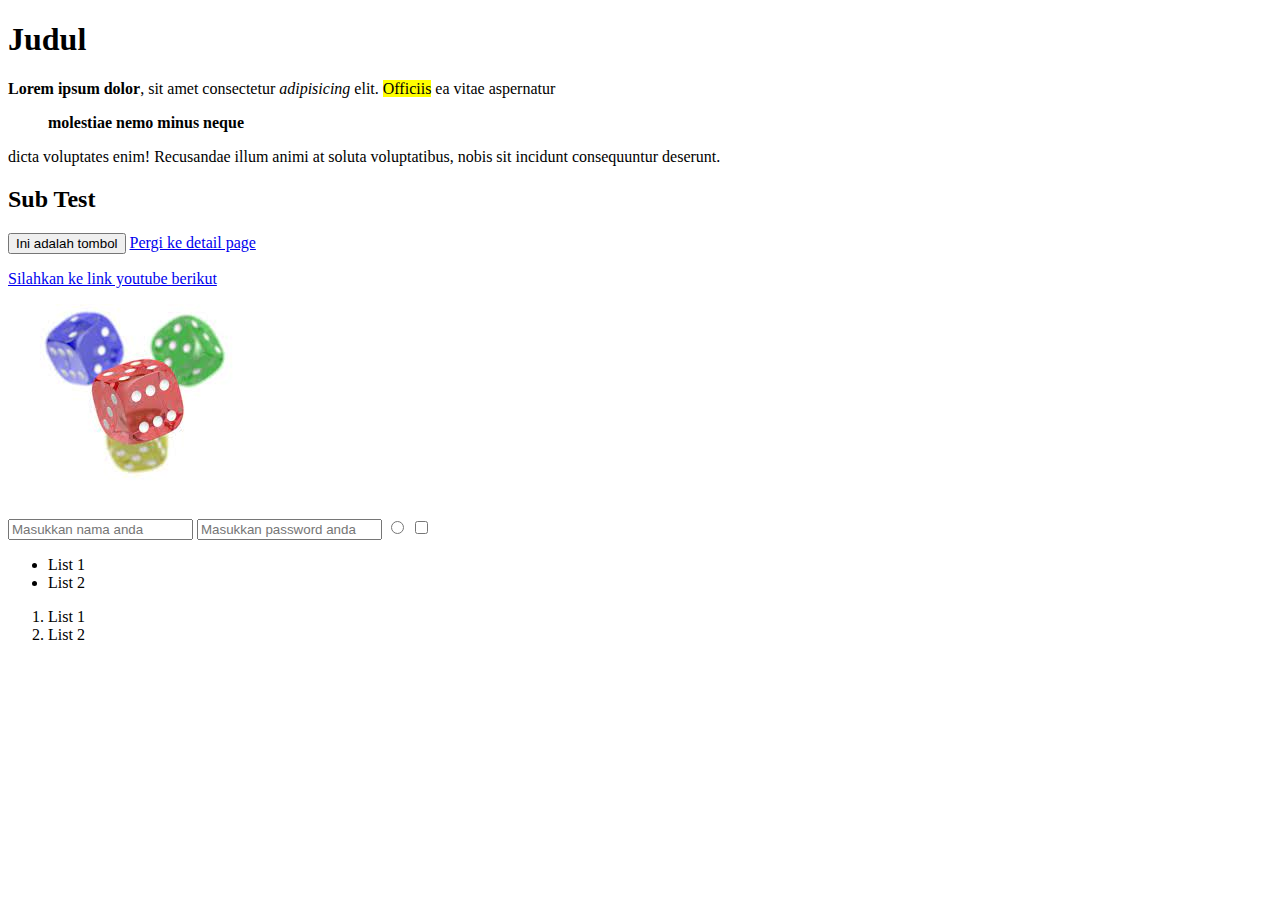
<file: 01-html/index.html>
<!DOCTYPE html>
<html lang="en">
  <head>
    <meta charset="UTF-8" />
    <meta name="viewport" content="width=device-width, initial-scale=1.0" />
    <title>Test</title>
  </head>
  <body>
    <h1>Judul</h1>
    <p>
      <strong>Lorem ipsum dolor</strong>, sit amet consectetur
      <i>adipisicing </i> elit. <mark>Officiis</mark> ea vitae aspernatur
      <b
        ><ul>
          molestiae nemo minus neque
        </ul></b
      >
      dicta voluptates enim! Recusandae illum animi at soluta voluptatibus,
      nobis sit incidunt consequuntur deserunt.
    </p>
    <h2>Sub Test</h2>
    <button>Ini adalah tombol</button>
    <a href="./detail.html">Pergi ke detail page</a>
    <p>
      <a href="https://www.youtube.com">Silahkan ke link youtube berikut</a>
    </p>
    <p>
      <img
        src="[data-uri]"
        alt=""
      />
    </p>
    <p>
      <input type="text" , name="Name" , placeholder="Masukkan nama anda" />
      <input
        type="password"
        ,
        name="Password"
        ,
        placeholder="Masukkan password anda"
      />
      <input type="radio" , name="Ya" />
      <input type="checkbox" , name="Tidak" />
    </p>
    <ul>
      <li>List 1</li>
      <li>List 2</li>
    </ul>
    <ol>
      <li>List 1</li>
      <li>List 2</li>
    </ol>
  </body>
</html>
</file>
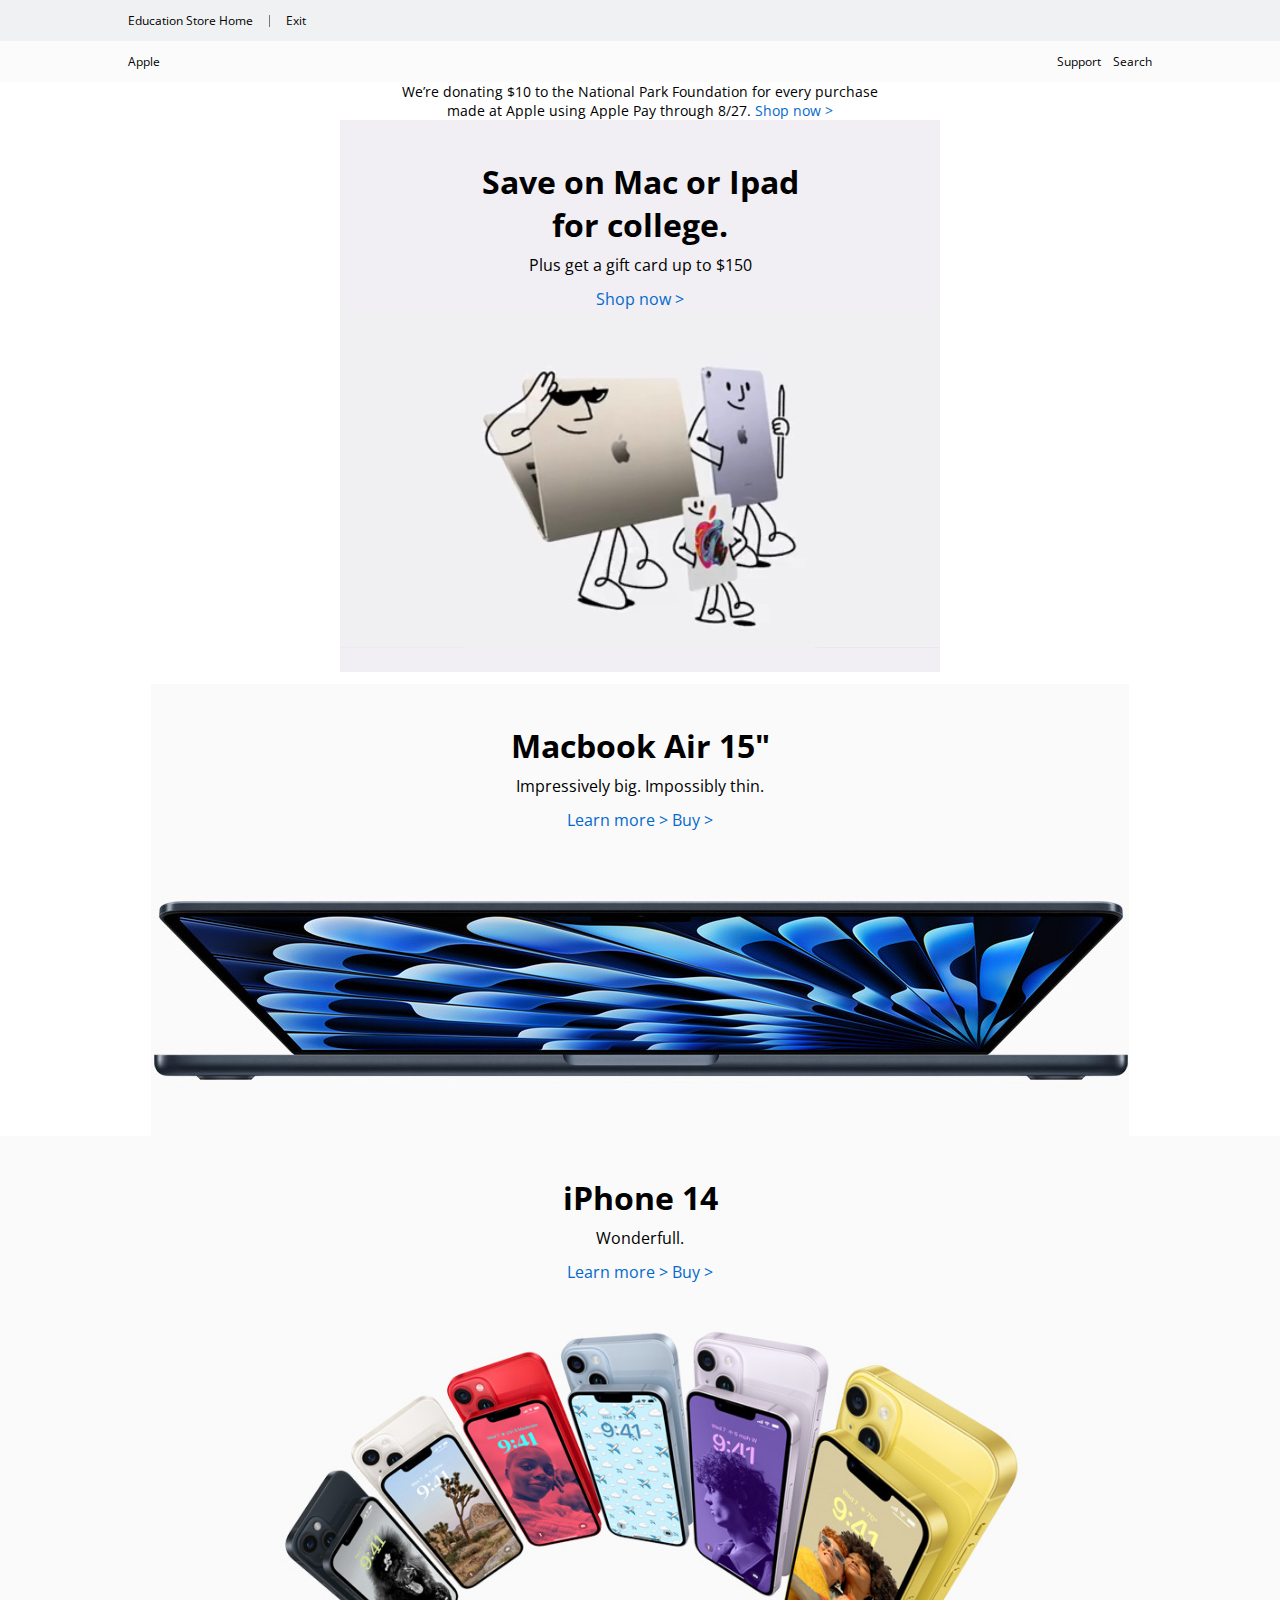
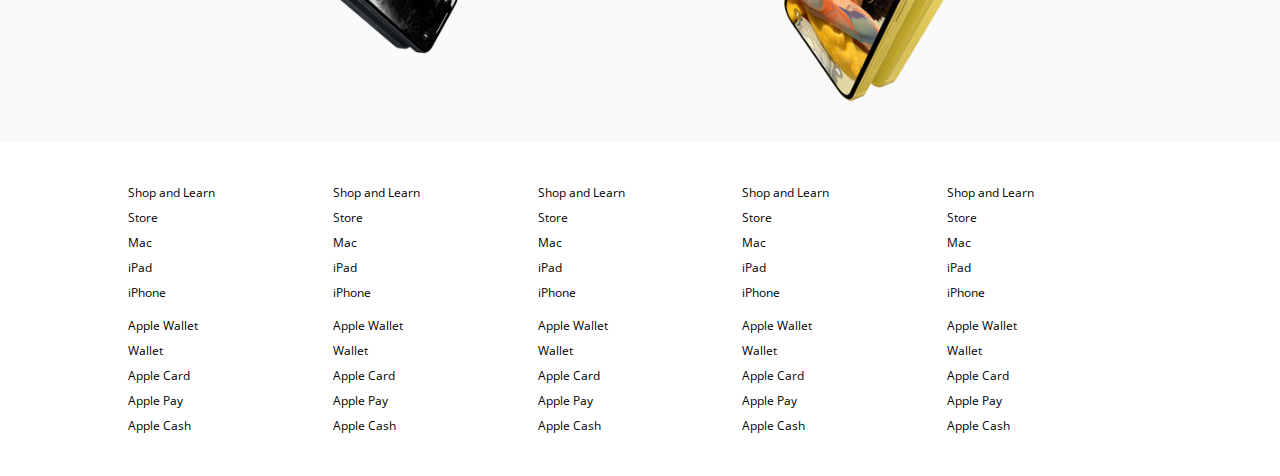
<file: 02-css/index.html>
<!DOCTYPE html>
<html lang="en">
  <head>
    <meta charset="UTF-8" />
    <meta name="viewport" content="width=device-width, initial-scale=1.0" />
    <title>Apple</title>

    <link rel="preconnect" href="https://fonts.googleapis.com" />
    <link rel="preconnect" href="https://fonts.gstatic.com" crossorigin />
    <link
      href="https://fonts.googleapis.com/css2?family=Open+Sans:wght@400;600&display=swap"
      rel="stylesheet"
    />
    <link rel="stylesheet" href="./style.css" />
  </head>
  <body>
    <header>
      <div>
        <p class="donation"></p>
      </div>
      <!-- kotak pertama -->
      <div class="top-link">
        <div class="container top-link-content">
          <span>Education Store Home</span>
          <div class="line"></div>
          <span>Exit</span>
        </div>
      </div>
      <div class="bottom-link">
        <div class="container bottom-link-content">
          <div><a href="https://apple.com">Apple</a></div>
          <div class="support-search">
            <span>Support</span>
            <span>Search</span>
          </div>
        </div>
      </div>
    </header>

    <main>
      <!-- kotak pertama -->
      <div>
        <p class="donation">
          We’re donating $10 to the National Park Foundation for every purchase
          <br />made at Apple using Apple Pay through 8/27.
          <a href="/shop" class="primary">Shop now ></a>
        </p>
      </div>

      <div class="card-container">
        <div class="mac-and-iphone">
          <h1>Save on Mac or Ipad <br />for college.</h1>
          <p>Plus get a gift card up to $150</p>
          <a href="/shop" class="primary">Shop now ></a>
          <video src="./assets/video.mp4" autoplay="" muted="" loop=""></video>
        </div>

        <div class="mac-and-iphone secondary-card">
          <h1>Macbook Air 15"</h1>
          <p>Impressively big. Impossibly thin.</p>
          <div class="actions">
            <a href="/learn" class="primary">Learn more ></a>
            <a href="/more" class="primary">Buy ></a>
          </div>

          <img class="container" src="./assets/macbook.jpg" alt="" />
        </div>
      </div>

      <div class="mac-and-iphone secondary-card">
          <h1>iPhone 14</h1>
          <p>Wonderfull.</p>
          <div class="actions">
            <a href="/learn" class="primary">Learn more ></a>
            <a href="/more" class="primary">Buy ></a>
          </div>

          <img class="container" src="./assets/iphone.jpg" alt="" />
        </div>
      </div>
    </main>

    <footer>
      <!-- footercontainer kotak warna merah dan mempunyai 5 kotak(div) -->
      <div class="container footer-container">
        <div class="footer-column">
          <div class="footer-section">
            <a href="">Shop and Learn</a> 
            <a href="">Store</a>
            <a href="">Mac</a>
            <a href="">iPad</a>
            <a href="">iPhone</a>
          </div>
          <div class="footer-section">
            <a href="">Apple Wallet</a>
            <a href="">Wallet</a>
            <a href="">Apple Card</a>
            <a href="">Apple Pay</a>
            <a href="">Apple Cash</a>
          </div>
        </div>

        <div class="footer-column">
          <div class="footer-section">
            <a href="">Shop and Learn</a>
            <a href="">Store</a>
            <a href="">Mac</a>
            <a href="">iPad</a>
            <a href="">iPhone</a>
          </div>
          <div class="footer-section">
            <a href="">Apple Wallet</a>
            <a href="">Wallet</a>
            <a href="">Apple Card</a>
            <a href="">Apple Pay</a>
            <a href="">Apple Cash</a>
          </div>
        </div>

        <div class="footer-column">
          <div class="footer-section">
            <a href="">Shop and Learn</a>
            <a href="">Store</a>
            <a href="">Mac</a>
            <a href="">iPad</a>
            <a href="">iPhone</a>
          </div>
          <div class="footer-section">
            <a href="">Apple Wallet</a>
            <a href="">Wallet</a>
            <a href="">Apple Card</a>
            <a href="">Apple Pay</a>
            <a href="">Apple Cash</a>
          </div>
        </div>

        <div class="footer-column">
          <div class="footer-section">
            <a href="">Shop and Learn</a>
            <a href="">Store</a>
            <a href="">Mac</a>
            <a href="">iPad</a>
            <a href="">iPhone</a>
          </div>
          <div class="footer-section">
            <a href="">Apple Wallet</a>
            <a href="">Wallet</a>
            <a href="">Apple Card</a>
            <a href="">Apple Pay</a>
            <a href="">Apple Cash</a>
          </div>
        </div>

        <div class="footer-column">
          <div class="footer-section">
            <a href="">Shop and Learn</a>
            <a href="">Store</a>
            <a href="">Mac</a>
            <a href="">iPad</a>
            <a href="">iPhone</a>
          </div>
          <div class="footer-section">
            <a href="">Apple Wallet</a>
            <a href="">Wallet</a>
            <a href="">Apple Card</a>
            <a href="">Apple Pay</a>
            <a href="">Apple Cash</a>
          </div>
        </div>
      </div>
    </footer>
  </body>
</html>
</file>
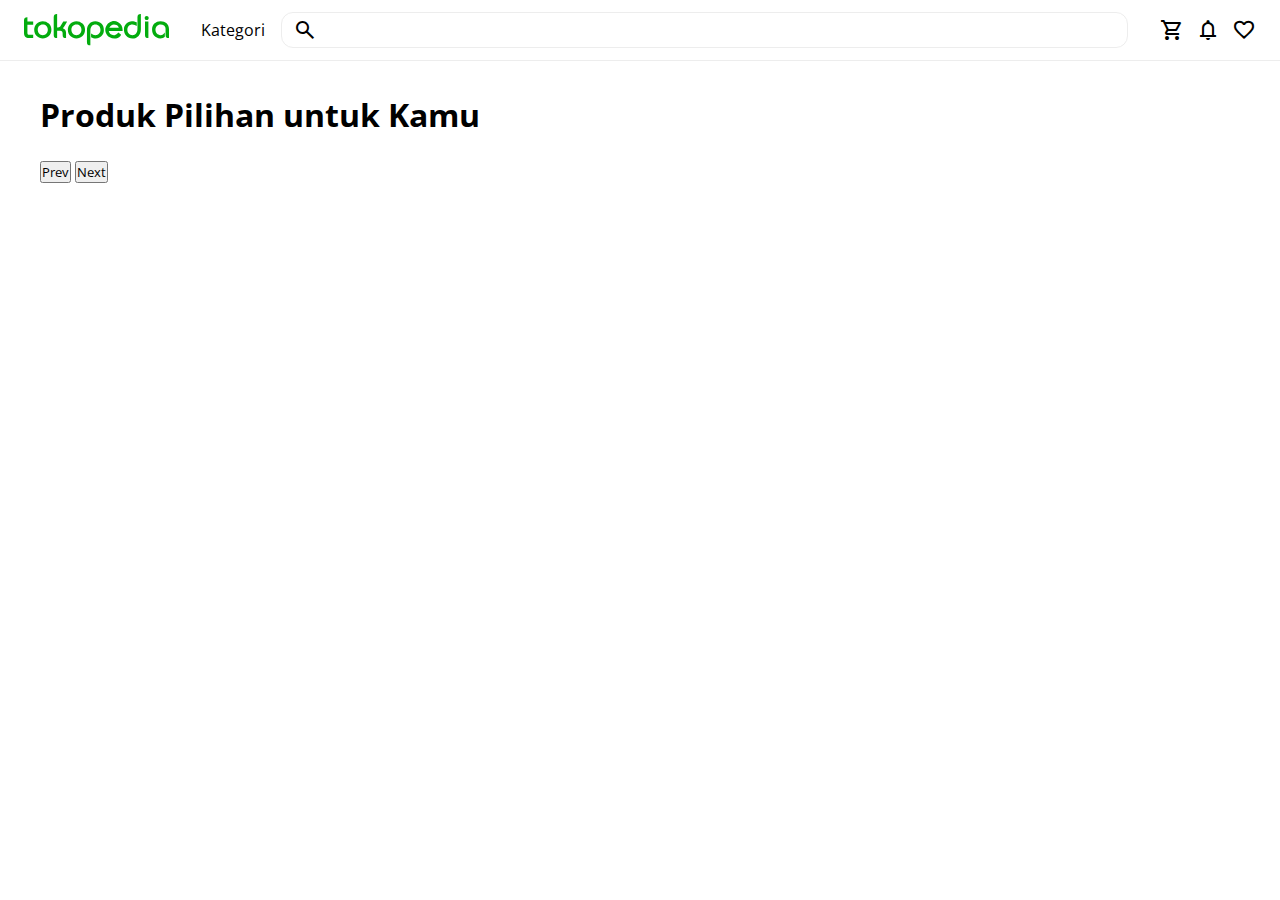
<file: tokopedia/assets/index.html>
<!DOCTYPE html>
<html lang="en">
  <head>
    <meta charset="UTF-8" />
    <meta name="viewport" content="width=device-width, initial-scale=1.0" />
    <title>Tokopedia</title>
    <link
      rel="stylesheet"
      href="https://fonts.googleapis.com/css2?family=Material+Symbols+Outlined:opsz,wght,FILL,GRAD@48,400,0,0"
    />

    <link rel="preconnect" href="https://fonts.googleapis.com" />
    <link rel="preconnect" href="https://fonts.gstatic.com" crossorigin />
    <link
      href="https://fonts.googleapis.com/css2?family=Open+Sans:wght@400;600&display=swap"
      rel="stylesheet"
    />

    <link rel="stylesheet" href="./style.css" />
    <script src="./script.js" defer></script>
  </head>

  <body>
    <header>
      <!-- TOKOPEDIA LOGO -->
      <div id="logo" class="logo">
        <img src="./tokopedia.svg" alt="" />
      </div>

      <!-- SEARCH & KATEGORI -->
      <div class="search-container">
        <a href="/category">Kategori</a>
        <div class="search-div">
          <span class="material-symbols-outlined search-icon"> search </span>
          <input type="text" class="search" id="search" />
        </div>
      </div>

      <!-- ICONS -->
      <div class="icons">
        <span class="material-symbols-outlined cart-symbol">
          shopping_cart
        </span>
        <span class="material-symbols-outlined notif-symbol">
          notifications
        </span>
        <span class="material-symbols-outlined favorite-symbol">
          favorite
        </span>
      </div>
    </header>

    <main>
      <h1>Produk Pilihan untuk Kamu</h1>
      <div class="product-list" id="product-list"></div>
      <div>
        <button id="prev-button">Prev</button>
        <button id="next-button">Next</button>
      </div>
    </main>
  </body>
</html>
</file>
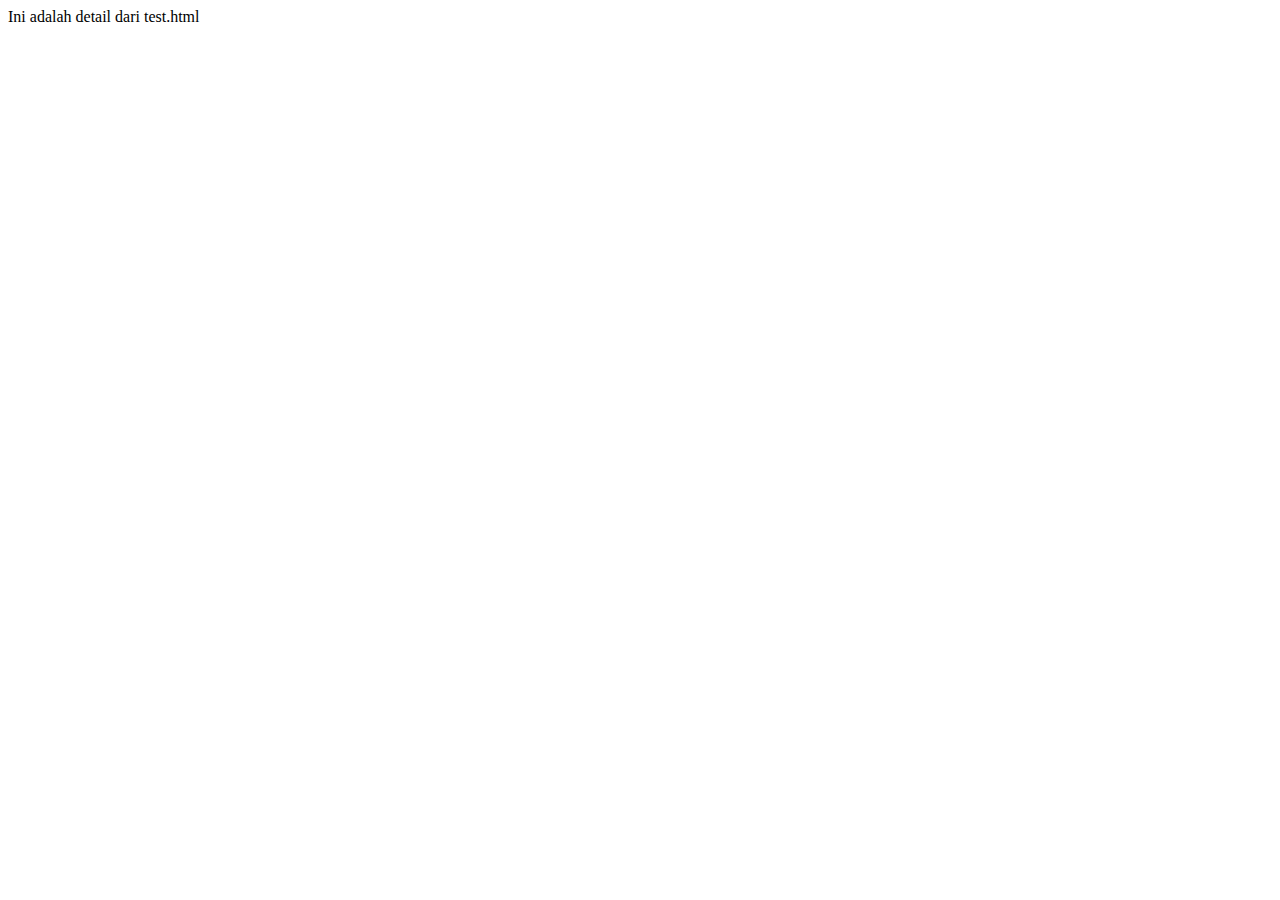
<file: 01-html/detail.html>
<!DOCTYPE html>
<html lang="en">
  <head>
    <meta charset="UTF-8" />
    <meta name="viewport" content="width=device-width, initial-scale=1.0" />
    <title>Detail page</title>
  </head>
  <body>
    Ini adalah detail dari test.html
  </body>
</html>
</file>
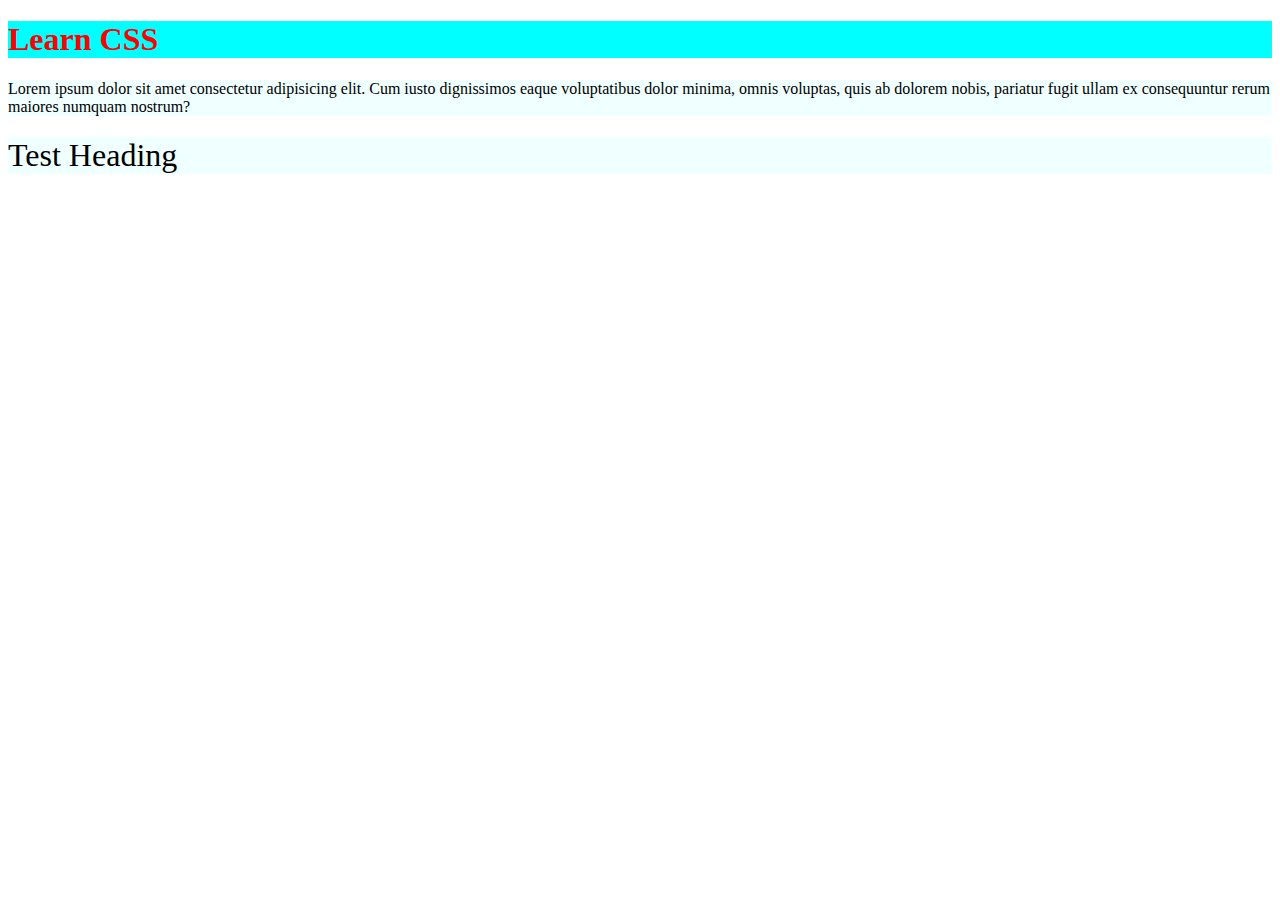
<file: 02-css/learn.html>
<!DOCTYPE html>
<html lang="en">
  <head>
    <meta charset="UTF-8" />
    <meta name="viewport" content="width=device-width, initial-scale=1.0" />
    <title>Learn Css</title>
    <style>
      h1 {
        background-color: aqua;
      }
      .test-heading {
        background-color: azure;
      }
    </style>
    <link rel="stylesheet" href="./learn.css" />
  </head>
  <body>
    <h1 style="color: red; font-size: 72 px">Learn CSS</h1>
    <p class="test-heading">
      Lorem ipsum dolor sit amet consectetur adipisicing elit. Cum iusto
      dignissimos eaque voluptatibus dolor minima, omnis voluptas, quis ab
      dolorem nobis, pariatur fugit ullam ex consequuntur rerum maiores numquam
      nostrum?
    </p>
    <h1 class="test-heading">Test Heading</h1>
  </body>
</html>
</file>
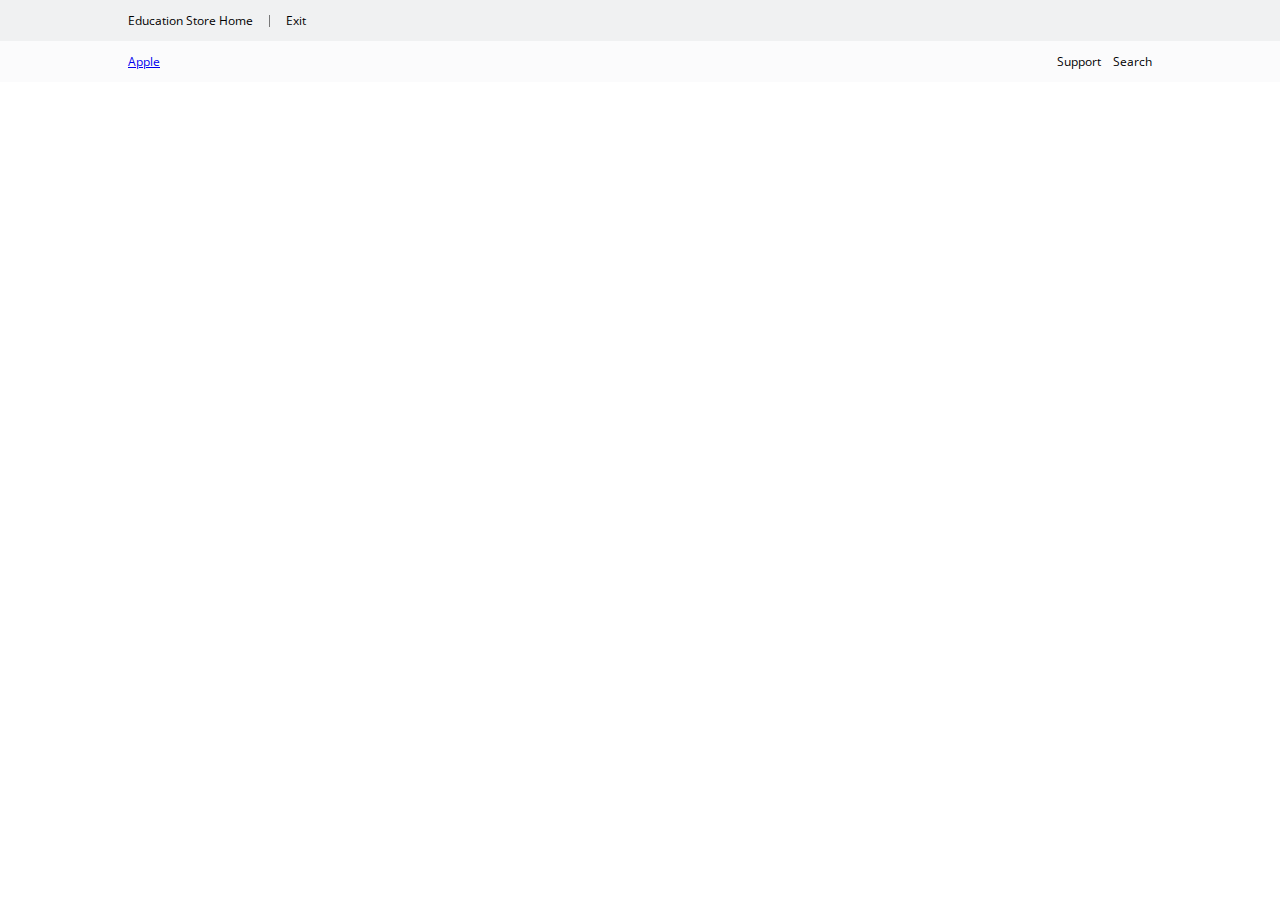
<file: MATERI/HEADER APPLE.html>
<!DOCTYPE html>
<html lang="en">
  <head>
    <meta charset="UTF-8" />
    <meta name="viewport" content="width=device-width, initial-scale=1.0" />
    <title>Apple</title>

    <link rel="preconnect" href="https://fonts.googleapis.com" />
    <link rel="preconnect" href="https://fonts.gstatic.com" crossorigin />
    <link
      href="https://fonts.googleapis.com/css2?family=Open+Sans:wght@400;600&display=swap"
      rel="stylesheet"
    />
    <link rel="stylesheet" href="./STYLE HEADER APPLE.css" />
  </head>
  <body>
    <header>
      <div class="top-link">
        <div class="container top-link-content">
          <p>Education Store Home</p>
          <div class="line"></div>
          <p>Exit</p>
        </div>
      </div>
      <div class="bottom-link">
        <div class="container bottom-link-content">
          <div>
            <a href="https://apple.com">Apple</a>
          </div>
          <div class="support-search">
            <span>Support</span>
            <span>Search</span>
          </div>
        </div>
      </div>
    </header>
  </body>
</html>
</file>
<file: 02-css/style.css>
* {
    margin: 0;
    padding: 0;
    box-sizing: border-box;
    font-family: 'Open Sans', sans-serif;
}

a{
    text-decoration: none;
    color: black;
}
a:hover {
    text-decoration: underline;
}
a.primary{
    color: #0269CD;
}

.container{
    width: 100%;
    max-width: 1024px;
    margin: 0 auto;
    /* margin-left: auto;
    margin-right: auto; */
}


/* header */
header {
    font-size: 12px;
}

.top-link{
    background-color: #F0F1F2;
}
.top-link-content{
    padding: 12px 0;
    display: flex;
    gap: 16px;
    align-items: center;
    /* padding-top: 12px;
  padding-bottom: 12px;
  padding-left: 0;
  padding-right: 0; */
}
.line{
    width: 1px;
    height: 12px;
    background-color: rgba(0, 0, 0, 0.5);
}
.bottom-link{
    background-color: #FBFBFC;
}
.bottom-link-content{
    display: flex;
    justify-content: space-between;
    padding: 12px 0;
}

.support-search {
    display: flex;
    gap: 12px;
}

/* main */
.donation{
    text-align: center;
    font-size: 14px;
}

.card-container{
    display: flex;
    flex-direction: column;
    align-items: center;
    gap: 12px;
}

.mac-and-iphone{
    background-color: #F1EFF3;
    padding-top: 40px;
    padding-bottom: 24px;
    text-align: center;
    display: flex;
    flex-direction: column;
    align-items: center;

}
.mac-and-iphone video {
    width: 600px;
}

.mac-and-iphone h1 {
    margin-bottom: 8px;
}

.mac-and-iphone p {
    padding-bottom: 12px;
}

.mac-and-iphone.secondary-card{
    background: #fafafa;
}
.secondary-card.actions{
    display: flex;
    align-items: center;
    gap: 16px;
}

.footer{
    background: #F5F5F7;
}
.footer-container{
    display: grid;
    grid-template-columns: repeat(5, 1fr);
    padding: 42px 0;
    font-size: 12px;
}
.footer-column{
    display: flex;
    flex-direction: column;
    gap: 16px;
}
.footer-section{
    display: flex;
    flex-direction: column;
    gap: 8px;
}
.footer-section span:first-child {
    font-weight: bold;
}

@media screen and (max-width: 600px) {
    .footer-container{
        grid-template-columns: repeat(2,1fr);
        gap: 16px;
    }
}
</file>
<file: tokopedia/assets/style.css>
* {
    padding: 0;
    margin: 0;
    box-sizing: border-box;
    font-family: 'Open Sans', sans-serif;
  }
  
  header {
    padding: 12px 24px;
    border-bottom: 1px solid #ededed;
    display: flex;
    align-items: center;
    gap: 32px;
    /* Horizontal */
    justify-content: space-between;
    background: white;
    position: sticky;
    top: 0;
    z-index: 2;
  }

  header img {
    display: block;
  }

  header .search-container{
    display: flex;
    align-items: center;
    gap: 16px;
    /* property anak dari display flex parent yaitu header */
    /* flex 1 untuk */
    flex: 1; 
  }

header .icons{
    display: flex;
    align-items: center;
    gap: 12px;
}

.search-container a{
    text-decoration: none;
    color: black;
}
a:hover{
    text-decoration: underline;
}

.search-div{
    display: flex;
    flex: 1;
    position: relative;
}
.search-icon{
    /* untuk meng overlap suatu dimensi */
    position: absolute;
    left: 12px;
    top: 6px;
    /* padding-left: 12px;
    padding-top: 6px; */
}
.search{
    border-radius: 12px;
    border: 1px solid#ededed;
    /* atas bawah 8 pixel , kiri kanan 16 pixel */
    padding: 8px 16px;
    padding-left: 42px;
    flex: 1;
}

.cart-symbol:hover{
    color: #28B831;
    cursor: pointer;
}
.notif-symbol:hover{
    color: gold;
    cursor: pointer;
}
.favorite-symbol:hover{
    color: red;
    cursor: pointer;
}

main{
    max-width: 1200px;
    margin: 32px auto;
}

main h1{
    margin-bottom: 24px;
}

/* cara grid */
/* .product-list{
    display: grid;
    grid-template-columns: repeat(6,1fr);
} */

.product-list{
    display: flex;
    gap: 40px;
    /* kosen flexwrap itu sama seperti word wrap pada vscode */
    flex-wrap: wrap;
}

.product{
    display: flex;
    flex-direction: column;
    /* offset x,y, blur, warna */
    box-shadow: 0px 4px 8px rgba(0,0,0,0.1);
    border-radius: 12px;
    min-width: 250px;
    max-width: 300px;
    overflow: hidden;
    position: relative;
}

.product .heart-button{
    position: absolute;
    top: 16px;
    right: 16px;
    z-index: 1;

    background-color: transparent;
    color: gray;
    border-radius: 50%;
    display: flex;
    align-items: center;
    justify-content: center;
    padding: 8px;
    border: 1px solid gray;

    opacity: 0;
    cursor: pointer;
    transition: opacity 300ms;
}

.product .heart-button.active{
    color: red;
    border: 1px solid red;
}

.product:hover .heart-button {
   opacity: 1;
}

.product-detail{
    font-weight: bold;
}

.product .product-image-cover img{
    width: 300px;
    height: 300px;
    /* kalo obj fit nya cover itu ngezoom gada space kosong */
    /* sedangkan contain ada space kosong */
    object-fit: cover;
    filter: blur(8px); 
    position: absolute;
}
.product .product-image-contain img{
    width: 300px;
    height: 300px;
    object-fit: contain;
    position: relative;
}

.product-detail{
    display: flex;
    flex-direction: column;
    gap: 4px;
    padding: 12px 20px;
}

.product-info{
    display: flex;
    align-items: center;
}

.product-rating{
    display: flex;
    align-items: center;
    gap: 4px;
    border-right: 2px solid gray;
    /* garis ijo padding */
    padding-right: 6px;
    /* merah margin (ditengah tengah*/
    margin-right: 6px;
}
</file>
<file: 02-css/learn.css>
.test-heading{
    font-weight: normal;
}
</file>
<file: MATERI/STYLE HEADER APPLE.css>
* {
  margin: 0;
  padding: 0;
  box-sizing: border-box;
  font-family: 'Open Sans', sans-serif;
}

.container {
  width: 100%;
  max-width: 1024px;
  /* margin-left: auto;
  margin-right: auto; */
  margin: 0 auto;
}

header {
  font-size: 12px;
}

.top-link {
  background-color: #f0f1f2;
}
.top-link-content {
  padding: 12px 0;
  display: flex;
  gap: 16px;
  align-items: center;
  /* padding-top: 12px;
  padding-bottom: 12px;
  padding-left: 0;
  padding-right: 0; */
}
.line {
  width: 1px;
  height: 12px;
  background-color: rgba(0, 0, 0, 0.5);
}

.bottom-link {
  background-color: #fbfbfc;
}
.bottom-link-content {
  display: flex;
  justify-content: space-between;
  padding: 12px 0;
}

.support-search {
  display: flex;
  gap: 12px;
}
</file>
